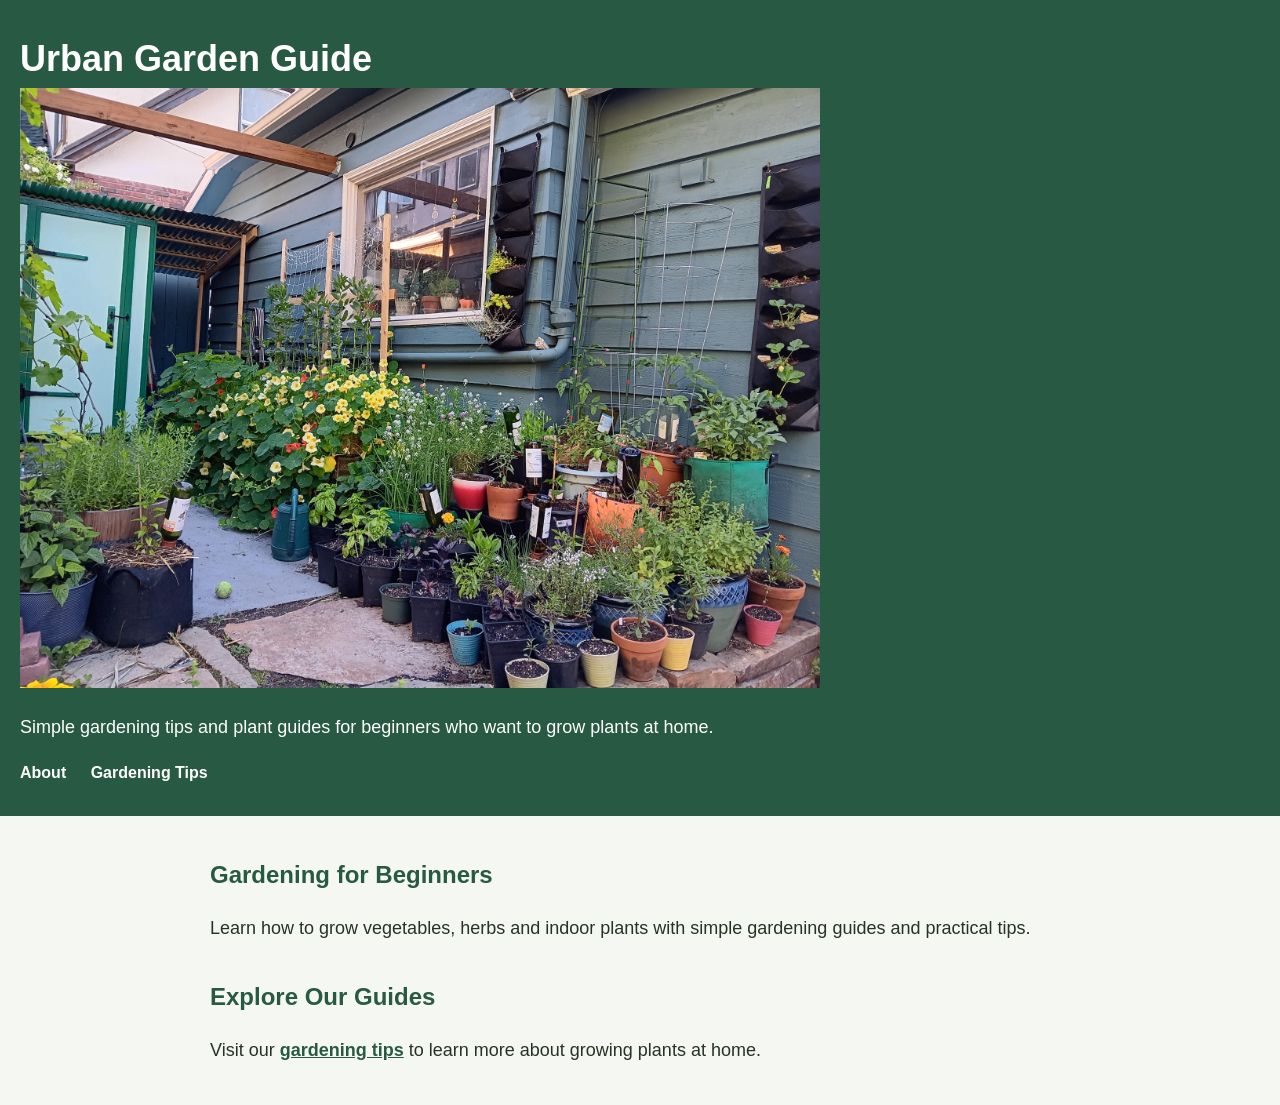
<file: index.html>
<!DOCTYPE html>
<html lang="en">
<head>
    <meta charset="UTF-8">
    <meta name="viewport" content="width=device-width, initial-scale=1.0">
    <meta name="google-site-verification" content="HQKYUUEdlqUdABKU78iaatn4W1z7STdsISXiwfN2FBY" />
    <meta name="msvalidate.01" content="006B2E0FC978DCEBDD23FCE81615908B" />
   

    <title>Urban Garden Guide | Beginner Gardening Tips</title>

    <meta name="description" content="Urban Garden Guide provides simple gardening tips and plant guides for beginners growing plants at home.">
    <link rel="stylesheet" href="style.css">
    <!-- Google tag (gtag.js) -->
<script async src="https://www.googletagmanager.com/gtag/js?id=G-JS2MP014GF"></script>
<script>
  window.dataLayer = window.dataLayer || [];
  function gtag(){dataLayer.push(arguments);}
  gtag('js', new Date());

  gtag('config', 'G-JS2MP014GF');
</script>
    <script src="https://analytics.ahrefs.com/analytics.js" data-key="bRb6APecAD4Q/gDYhUInrw" async></script>
</head>

<body>

    <header>
        <h1>Urban Garden Guide</h1>
        <img src="images/urban-gardening-image1.jpg"
     alt="Container garden with vegetables on an urban balcony">

        <p>
            Simple gardening tips and plant guides for beginners
            who want to grow plants at home.
        </p>

        <nav>
            <a href="about.html">About</a>
            <a href="topic-page.html">Gardening Tips</a>
        </nav>
    </header>

    <main>

        <h2>Gardening for Beginners</h2>

        <p>
            Learn how to grow vegetables, herbs and indoor plants
            with simple gardening guides and practical tips.
        </p>

        <h2>Explore Our Guides</h2>

        <p>
            Visit our <a href="topic-page.html">gardening tips</a>
            to learn more about growing plants at home.
        </p>

    </main>

</body>
</html>
</file>
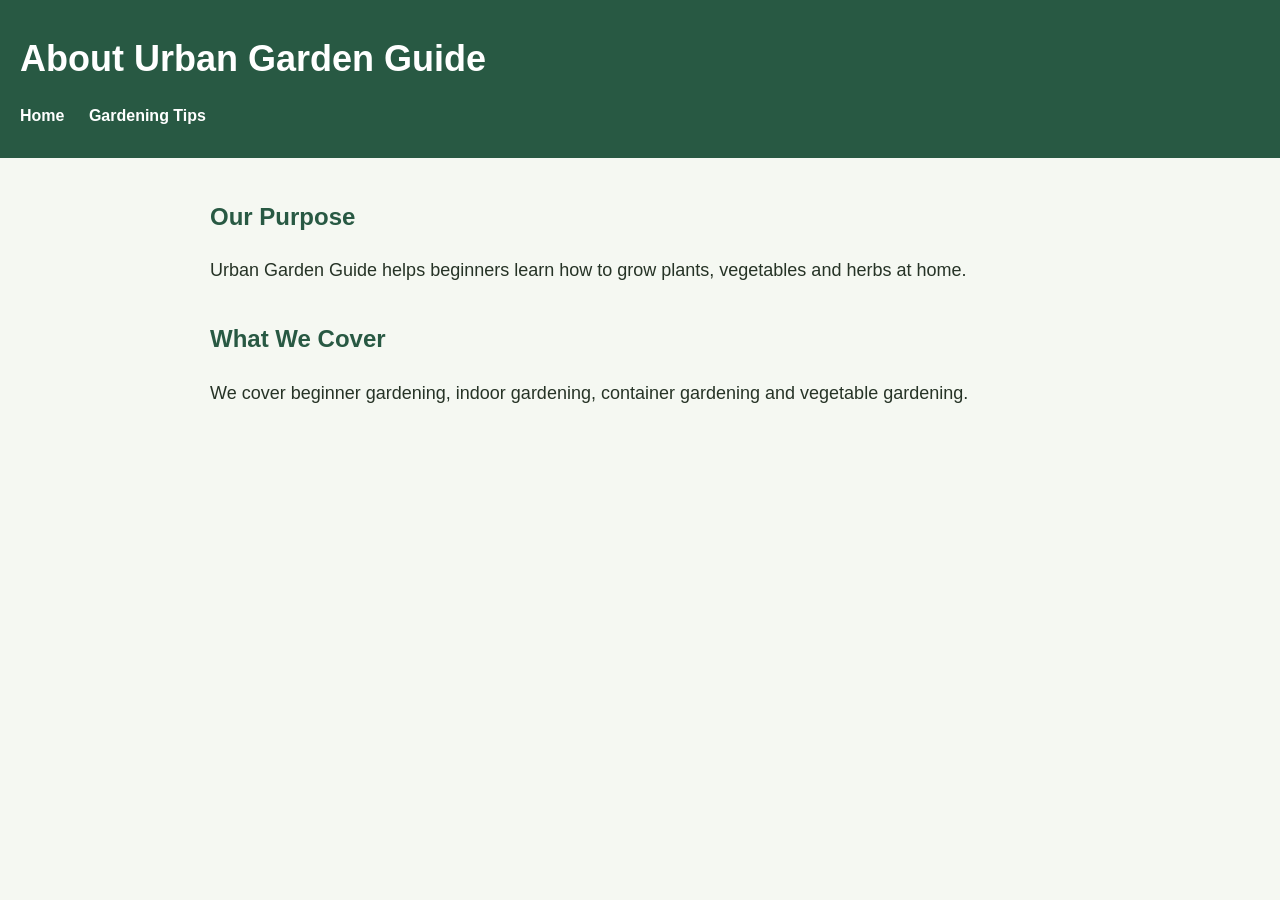
<file: about.html>
<!DOCTYPE html>
<html lang="en">
<head>
    <meta charset="UTF-8">
    <meta name="viewport" content="width=device-width, initial-scale=1.0">

    <title>About Urban Garden Guide</title>

    <meta name="description" content="Learn about Urban Garden Guide and our goal of helping beginners learn gardening.">
    <link rel="stylesheet" href="style.css">
    <!-- Google tag (gtag.js) -->
<script async src="https://www.googletagmanager.com/gtag/js?id=G-JS2MP014GF"></script>
<script>
  window.dataLayer = window.dataLayer || [];
  function gtag(){dataLayer.push(arguments);}
  gtag('js', new Date());

  gtag('config', 'G-JS2MP014GF');
</script>
</head>

<body>

    <header>
        <h1>About Urban Garden Guide</h1>

        <nav>
            <a href="index.html">Home</a>
            <a href="topic-page.html">Gardening Tips</a>
        </nav>
    </header>

    <main>

        <h2>Our Purpose</h2>

        <p>
            Urban Garden Guide helps beginners learn how to grow
            plants, vegetables and herbs at home.
        </p>

        <h2>What We Cover</h2>

        <p>
            We cover beginner gardening, indoor gardening,
            container gardening and vegetable gardening.
        </p>

    </main>

</body>
</html>
</file>
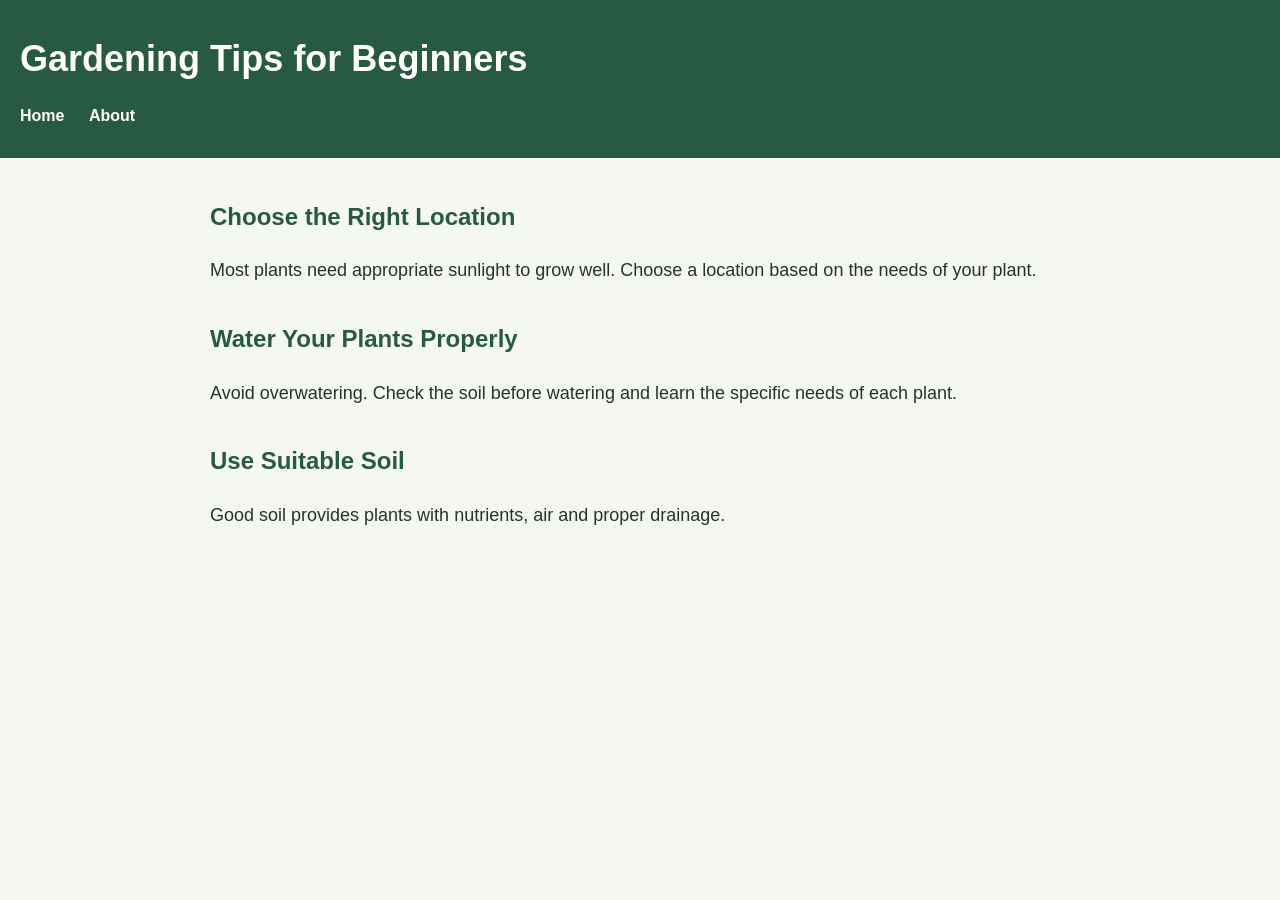
<file: topic-page.html>
<!DOCTYPE html>
<html lang="en">
<head>
    <meta charset="UTF-8">
    <meta name="viewport" content="width=device-width, initial-scale=1.0">

    <title>Gardening Tips for Beginners</title>

    <meta name="description" content="Discover simple gardening tips for beginners, including watering, sunlight, soil and container gardening.">
    <link rel="stylesheet" href="style.css">
    <!-- Google tag (gtag.js) -->
<script async src="https://www.googletagmanager.com/gtag/js?id=G-JS2MP014GF"></script>
<script>
  window.dataLayer = window.dataLayer || [];
  function gtag(){dataLayer.push(arguments);}
  gtag('js', new Date());

  gtag('config', 'G-JS2MP014GF');
</script>
</head>

<body>

    <header>

        <h1>Gardening Tips for Beginners</h1>

        <nav>
            <a href="index.html">Home</a>
            <a href="about.html">About</a>
        </nav>

    </header>

    <main>

        <h2>Choose the Right Location</h2>

        <p>
            Most plants need appropriate sunlight to grow well.
            Choose a location based on the needs of your plant.
        </p>

        <h2>Water Your Plants Properly</h2>

        <p>
            Avoid overwatering. Check the soil before watering
            and learn the specific needs of each plant.
        </p>

        <h2>Use Suitable Soil</h2>

        <p>
            Good soil provides plants with nutrients, air and
            proper drainage.
        </p>

    </main>

</body>
</html>
</file>
<file: style.css>
* {
    box-sizing: border-box;
}

body {
    margin: 0;
    font-family: Arial, sans-serif;
    line-height: 1.6;
    background: #f5f8f2;
    color: #263326;
}

header {
    background: #285943;
    color: white;
    padding: 30px 20px;
}

header h1 {
    margin: 0;
    font-size: 36px;
}

nav {
    margin-top: 15px;
}

nav a {
    color: white;
    text-decoration: none;
    margin-right: 20px;
    font-weight: bold;
}

nav a:hover {
    text-decoration: underline;
}

main {
    max-width: 900px;
    margin: 40px auto;
    padding: 0 20px;
}

h2 {
    color: #285943;
    margin-top: 35px;
}

p {
    font-size: 18px;
}

main a {
    color: #285943;
    font-weight: bold;
}

footer {
    margin-top: 60px;
    padding: 25px;
    text-align: center;
    background: #1f3f30;
    color: white;
}

@media (max-width: 600px) {
    header h1 {
        font-size: 28px;
    }

    nav a {
        display: inline-block;
        margin-bottom: 10px;
    }

    main {
        margin-top: 25px;
    }
}
img {
  width: 100%;
  max-width: 800px;
  height: auto;
}
</file>
